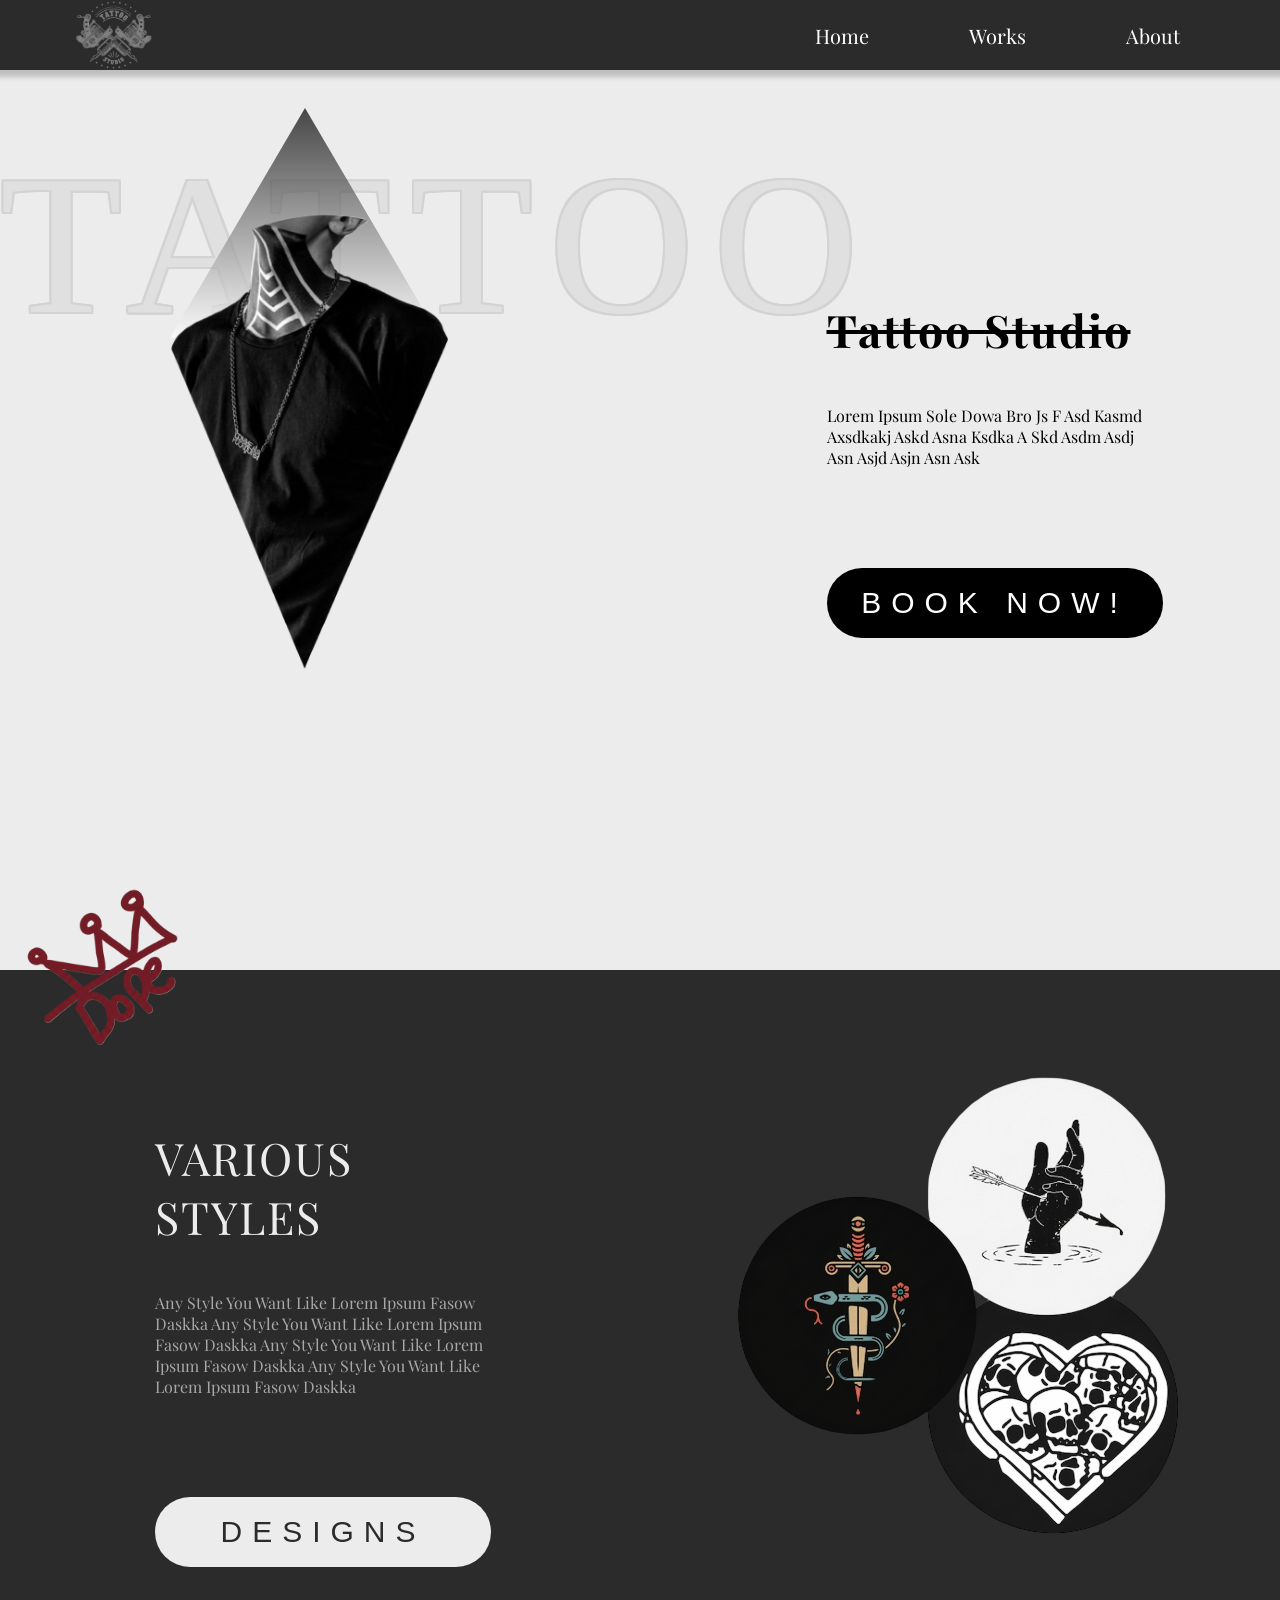
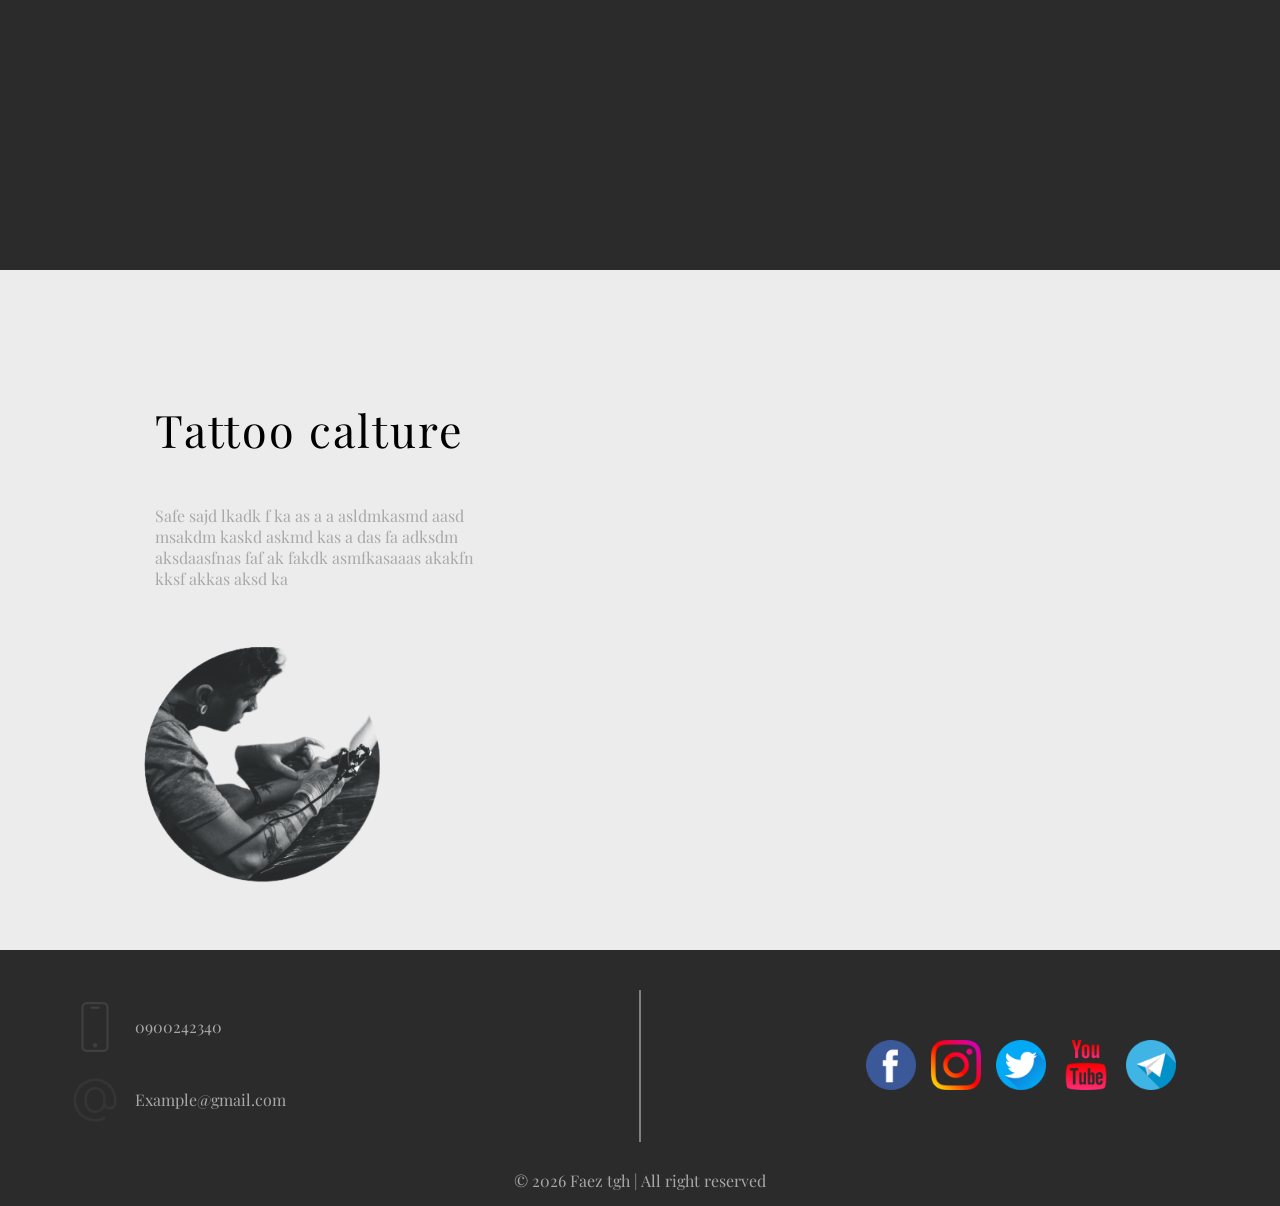
<file: index.html>
<!doctype html>
<html lang="en">
  <head>
    <meta charset="UTF-8" />
    <meta name="viewport" content="width=device-width, initial-scale=1.0" />
    <link rel="preconnect" href="https://fonts.googleapis.com" />
    <link rel="preconnect" href="https://fonts.gstatic.com" crossorigin />
    <link
      href="https://fonts.googleapis.com/css2?family=Playfair+Display:ital,wght@0,400..900;1,400..900&display=swap"
      rel="stylesheet"
    />
    <link rel="stylesheet" href="style.css" />
    <title>Tatoo Site</title>
  </head>
  <!-- Navbar -->
  <body>
    <nav class="navbar">
      <img class="logo" src="image/Logo.png" alt="Logo" />
      <ul class="links">
        <li><a href="index.html">Home</a></li>
        <li><a href="works.html">Works</a></li>
        <li><a href="about.html">About</a></li>
      </ul>
    </nav>
    <!-- Main section -->
    <main>
      <!-- 1 section -->
      <div class="first-section">
        <div class="section">
          <div class="image-section">
            <img class="main-image" src="image/tattoo.png" alt="main-image" />
          </div>
          <div class="text-section">
            <h1>Tattoo Studio</h1>
            <p>
              Lorem Ipsum Sole Dowa Bro Js F Asd
Kasmd Axsdkakj Askd Asna Ksdka A
Skd Asdm Asdj Asn Asjd Asjn Asn Ask
            </p>
            <button class="btn-book">Book now!</button>
          </div>
        </div>
      </div>
      <!-- 2 section -->
      <div class="second-section">
        <img
              class="dope-image"
              src="image/Dope.png"
              alt="dope"
            />
        <div class="section">
          <div class="text-section-2">
            <h1>VARIOUS STYLES</h1>
            <p>
              Any Style You Want Like Lorem Ipsum Fasow Daskka Any Style You Want Like Lorem Ipsum Fasow Daskka Any Style You Want Like Lorem Ipsum Fasow Daskka Any Style You Want Like Lorem Ipsum Fasow Daskka
            </p>
            <button class="btn-designs">DESIGNS</button>
          </div>
          <div class="image-section-2">
            <img
              class="tattoos"
              src="image/Three tattoo.jpg"
              alt="tattoo-images"
            />
          </div>
        </div>
      </div>
      <!-- 3  section -->
      <div class="third-section">
        <div class="section">
          <div class="text-section-3">
            <h1>Tattoo calture</h1>
            <p>
              Safe sajd lkadk f ka
as a a asldmkasmd aasd msakdm kaskd
askmd kas a das fa adksdm aksdaasfnas faf ak
fakdk asmfkasaaas akakfn kksf akkas aksd ka
            </p>
            <img
              class="man"
              src="image/man.png"
              alt="man"
            />
          </div>
      <div class="section-video"><iframe  width="352" height="626" src="https://www.youtube.com/embed/-nfvOxDCqn8" title="Bird Tattoo #tattoo #shorts" frameborder="0" allow="accelerometer; autoplay; clipboard-write; encrypted-media; gyroscope; picture-in-picture; web-share" referrerpolicy="strict-origin-when-cross-origin" allowfullscreen></iframe></div>
      </div>
    </main>
    <!-- Footer -->
    <footer class="footer">
      <div class="section">
      <div class="contact">
       <div class="icon-link">
                        <img src="image/phone.png" alt="">
                        <p>0900242340</p>
                    </div>
                     <div class="icon-link">
                        <img src="image/Email.png" alt="">
                        <p>Example@gmail.com</p>
                    </div>
                    </div>
      <div class="social">
        <div class="icon-link">
        <img src="image/Facebook.png" alt="">
        <img src="image/Instagram.png" alt="">
        <img src="image/Teitter.png" alt="">
        <img src="image/YouTube.png" alt="">
        <img src="image/Telegram.png" alt="">
        </div>
      </div>
      </div>
    </footer>
  </body>
</html>
</file>
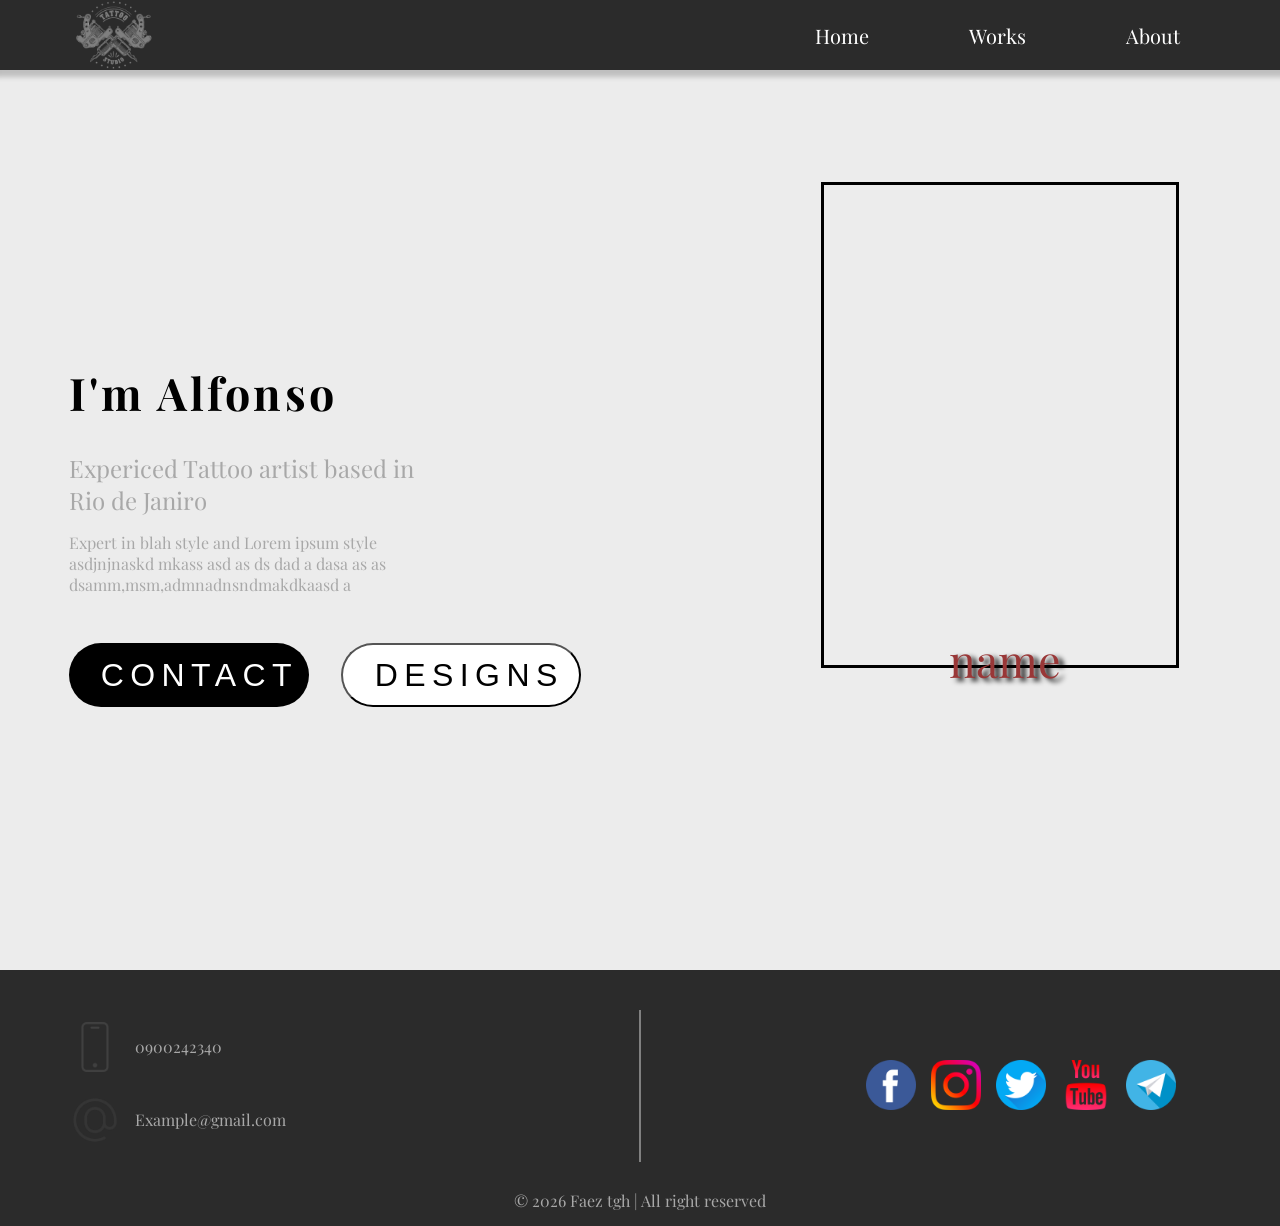
<file: about.html>
<!doctype html>
<html lang="en">
  <head>
    <meta charset="UTF-8" />
    <meta name="viewport" content="width=device-width, initial-scale=1.0" />
    <link rel="preconnect" href="https://fonts.googleapis.com" />
    <link rel="preconnect" href="https://fonts.gstatic.com" crossorigin />
    <link
      href="https://fonts.googleapis.com/css2?family=Playfair+Display:ital,wght@0,400..900;1,400..900&display=swap"
      rel="stylesheet"
    />
    <link rel="stylesheet" href="style.css" />
    <title>Tatoo Site</title>
  </head>
  <body>
    <nav class="navbar">
      <img class="logo" src="image/Logo.png" alt="Logo" />
      <ul class="links">
        <li><a href="index.html">Home</a></li>
        <li><a href="works.html">Works</a></li>
        <li><a href="about.html">About</a></li>
      </ul>
    </nav>
    <main>
      <div class="section--about">
        <div class="text--section">
          <h1>I'm Alfonso</h1>
          <h2>Expericed Tattoo artist based in Rio de Janiro</h2>
          <p>
            Expert in blah style and Lorem ipsum style asdjnjnaskd mkass asd as
            ds dad a dasa as as dsamm,msm,admnadnsndmakdkaasd a
          </p>
          <div class="btn">
            <button class="btn-contact">Contact</button>
            <button class="btn-designs-second">DESIGNS</button>
          </div>
        </div>
        <div class="frame"></div>
      </div>
    </main>
    <footer class="footer">
      <div class="section">
        <div class="contact">
          <div class="icon-link">
            <img src="image/phone.png" alt="" />
            <p>0900242340</p>
          </div>
          <div class="icon-link">
            <img src="image/Email.png" alt="" />
            <p>Example@gmail.com</p>
          </div>
        </div>
        <div class="social">
          <div class="icon-link">
            <img src="image/Facebook.png" alt="" />
            <img src="image/Instagram.png" alt="" />
            <img src="image/Teitter.png" alt="" />
            <img src="image/YouTube.png" alt="" />
            <img src="image/Telegram.png" alt="" />
          </div>
        </div>
      </div>
    </footer>
  </body>
</html>
</file>
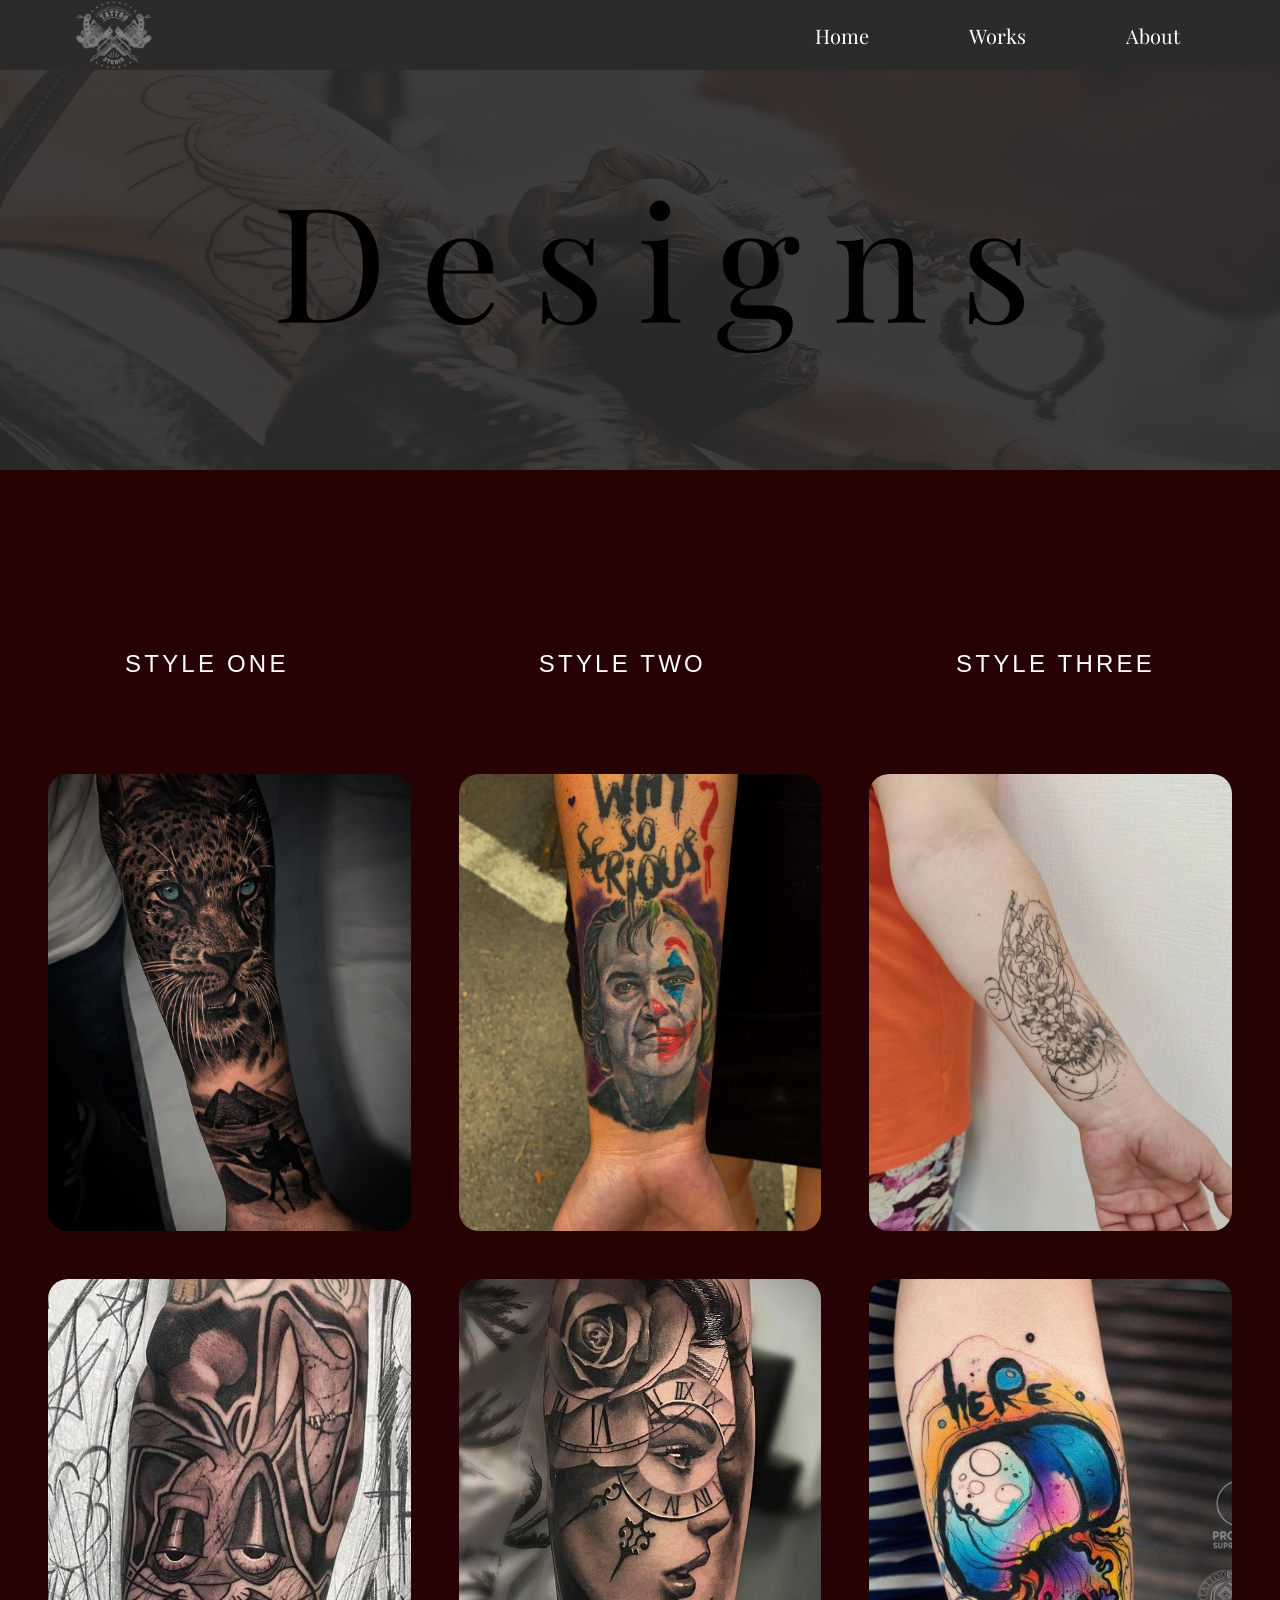
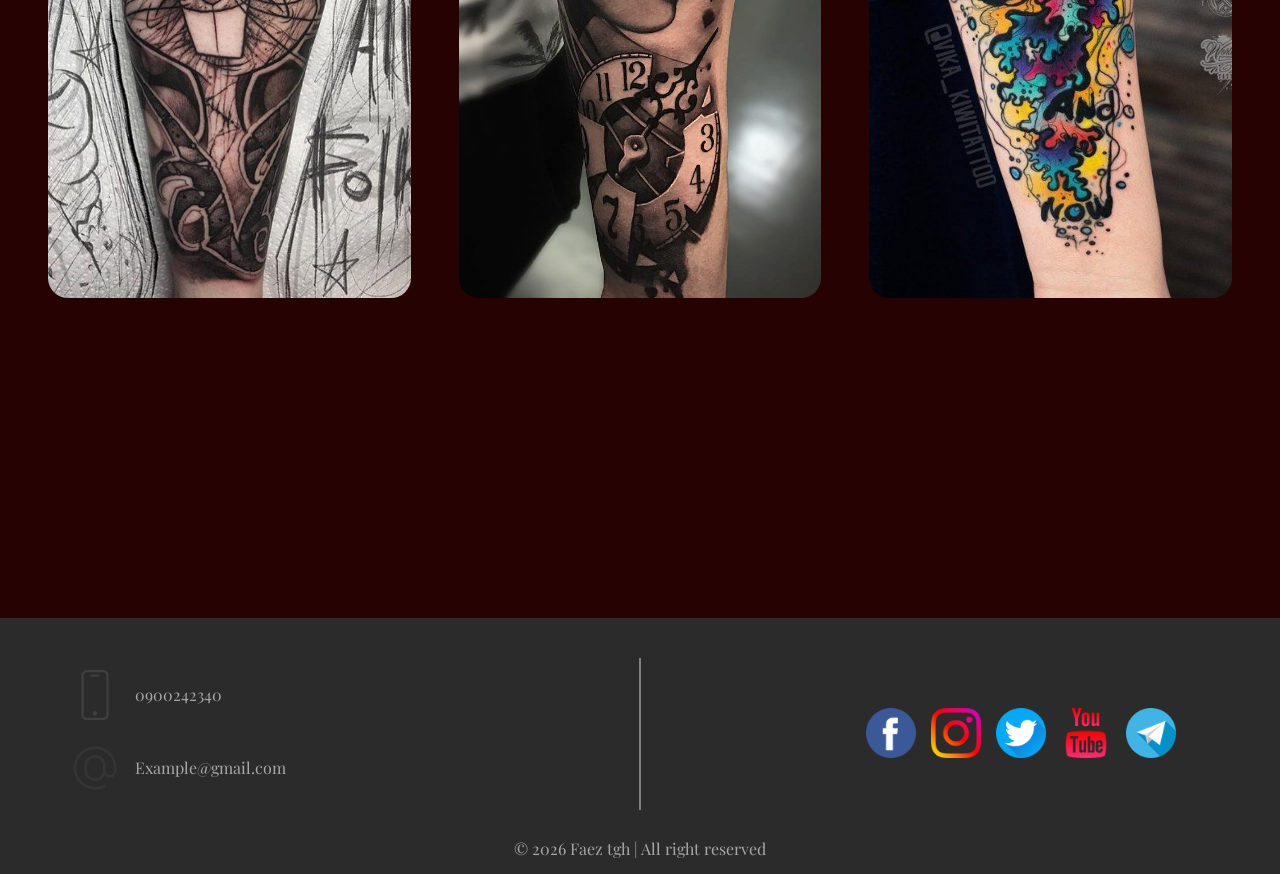
<file: works.html>
<!doctype html>
<html lang="en">
  <head>
    <meta charset="UTF-8" />
    <meta name="viewport" content="width=device-width, initial-scale=1.0" />
    <link rel="preconnect" href="https://fonts.googleapis.com" />
    <link rel="preconnect" href="https://fonts.gstatic.com" crossorigin />
    <link
      href="https://fonts.googleapis.com/css2?family=Playfair+Display:ital,wght@0,400..900;1,400..900&display=swap"
      rel="stylesheet"
    />
    <link rel="stylesheet" href="style.css" />
    <title>Tatoo Site</title>
  </head>
  <body>
    <!-- Navbar -->
    <nav class="navbar">
      <img class="logo" src="image/Logo.png" alt="Logo" />
      <ul class="links">
        <li><a href="index.html">Home</a></li>
        <li><a href="works.html">Works</a></li>
        <li><a href="about.html">About</a></li>
      </ul>
    </nav>
    <!-- Main section -->
    <main class="main-works">
      <!-- Design section -->
      <div class="design-section">
        <img class="design" src="image/Tattoo-studio.png" alt="Tattoo-studio" />
      </div>
      <div class="tattoo-section">
        <ul class="styles">
          <li>style one</li>
          <li>style two</li>
          <li>style three</li>
        </ul>
        <!-- Tattoo grid -->
        <div class="designs-grid">
          <div class="design-tattoo" id="design-1">
            <img src="image/Design-1.jpg" alt="Design-1" />
          </div>
          <div class="design-tattoo" id="design-2">
            <img src="image/Design-2.jpg" alt="Design-2" />
          </div>
          <div class="design-tattoo" id="design-3">
            <img src="image/Design-3.jpg" alt="Design-3" />
          </div>
          <div class="design-tattoo" id="design-4">
            <img src="image/Design-4.jpg" alt="Design-4" />
          </div>
          <div class="design-tattoo" id="design-5">
            <img src="image/Design-5.jpg" alt="Design-5" />
          </div>
          <div class="design-tattoo" id="design-6">
            <img src="image/Design-6.jpg" alt="Design-6" />
          </div>
        </div>
      </div>
    </main>
    <!-- Footer -->
    <footer class="footer">
      <div class="section">
        <div class="contact">
          <div class="icon-link">
            <img src="image/phone.png" alt="" />
            <p>0900242340</p>
          </div>
          <div class="icon-link">
            <img src="image/Email.png" alt="" />
            <p>Example@gmail.com</p>
          </div>
        </div>
        <div class="social">
          <div class="icon-link">
            <img src="image/Facebook.png" alt="" />
            <img src="image/Instagram.png" alt="" />
            <img src="image/Teitter.png" alt="" />
            <img src="image/YouTube.png" alt="" />
            <img src="image/Telegram.png" alt="" />
          </div>
        </div>
      </div>
    </footer>
  </body>
</html>
</file>
<file: style.css>
:root {
  --hover-color: #993737;
  --main-color: #2b2b2b;
  --text-color: #a8a8a8;
  --main--color2: #ececec;
  --h1-size: 2.8rem;
  --h2-size: 1.5rem;
}
body {
  margin: 0;
  width: 100%;
  box-sizing: border-box;
  display: flex;
  flex-direction: column;
  justify-content: center;
  align-items: center;
  overflow-x: hidden;
  font-family: "Playfair Display";
  background-color: var(--main--color2);
}
main {
  width: 100%;
}
/* NAVBAR */
.navbar {
  box-sizing: border-box;
  height: 70px;
  background-color: var(--main-color);
  width: 100%;
  display: flex;
  justify-content: space-between;
  align-items: center;
  box-shadow: 0px 0px 5px 7px rgba(11, 11, 11, 0.2);
}
/* Links on page */
.links {
  list-style: none;
  display: flex;
}
.links li a {
  margin-right: 100px;
  text-decoration: none;
  color: white;
  font-size: 20px;
  transition: color 0.2s ease-in-out;
}
.links li a:hover {
  color: var(--hover-color);
}
/* Top logo */
.logo {
  width: 90px;
  height: 90px;
  transform: translate(4.3rem, 0);
}

/* SECTION 1 */
.first-section {
  width: 100%;
  min-height: 100vh;
  position: relative;
}
.section {
  width: 100%;
  display: flex;
  flex-direction: row;
  justify-content: center;
  align-items: flex-start;
  box-sizing: border-box;
}
/* Image section */
.image-section {
  width: 50%;
  box-sizing: border-box;
  display: flex;
  flex-direction: column;
  align-items: start;
  justify-content: center;
  margin-left: 75px;
}
.main-image {
  transform: translate(0, 1.9rem);
  width: 400px;
  position: relative;
}
/* Triangle on image  */
.image-section::after {
  content: " ";
  position: absolute;
  width: 270px;
  height: 230px;
  background: linear-gradient(to bottom, #000000, #ffffff);
  clip-path: polygon(50% 0, 100% 100%, 0%100%, 0 100%);
  top: 38px;
  left: 225px;
  opacity: 0.7;
  z-index: -1;
}
/* Word "TATTOO" on 1 slide */
.image-section::before {
  content: "tattoo";
  font-family: "Libre Baskerville";
  font-size: 200px;
  letter-spacing: 20px;
  text-transform: uppercase;
  position: absolute;
  color: gray;
  text-shadow:
    2px 2px 0 #000000,
    2px -2px 0 #000000,
    -2px 2px 0 #000000,
    -2px -2px 0 #000000,
    2px 0px 0 #000000,
    0px 2px 0 #000000,
    -2px 0px 0 #000000,
    0px -2px 0 #000000;
  top: 60px;
  left: 0;
  z-index: -1;
  opacity: 0.1;
}
/* Text section */
.text-section {
  width: 50%;
  max-width: 400px;
  box-sizing: border-box;
  padding: 200px 0 0 5%;
  display: flex;
  flex-direction: column;
  margin-right: 70px;
}
.text-section h1 {
  letter-spacing: 2px;
  text-decoration: line-through;
  font-size: var(--h1-size);
}
/* Button  */
.btn-book {
  margin-top: 25%;
  width: 100%;
  max-width: 550px;
  height: 70px;
  border-radius: 40px;
  border: none;
  background-color: black;
  color: white;
  font-family: "Roboto", sans-serif;
  font-weight: normal;
  font-size: 30px;
  letter-spacing: 10px;
  text-transform: uppercase;
  transition: all 0.2s ease;
}
.btn-book:hover {
  background-color: var(--hover-color);
  cursor: pointer;
}

/* SECTION 2 */
.second-section {
  width: 100%;
  background-color: var(--main-color);
  min-height: 100vh;
  position: relative;
}
/* Image between section 1 and 2 */
.dope-image {
  position: absolute;
  width: 200px;
  top: -100px;
}
/* Text section in 2 section */
.text-section-2 {
  width: 50%;
  max-width: 25rem;
  box-sizing: border-box;
  padding: 8rem 5% 0 0;
  display: flex;
  flex-direction: column;
  align-items: start;
  justify-content: center;
  margin-left: 70px;
  color: var(--text-color);
}
.text-section-2 h1 {
  letter-spacing: 2px;
  font-size: var(--h1-size);
  font-weight: lighter;
  color: var(--main--color2);
}
.image-section-2 {
  width: 50%;
  transform: translate(15rem, 3.5rem);
}
/* Image in section 2 */
.tattoos {
  width: 500px;
}
/* Second btn */
.btn-designs {
  margin-top: 25%;
  width: 100%;
  max-width: 550px;
  height: 70px;
  border-radius: 40px;
  border: none;
  background-color: var(--main--color2);
  color: var(--main-color);
  font-family: "Roboto", sans-serif;
  font-weight: normal;
  font-size: 30px;
  letter-spacing: 10px;
  text-transform: uppercase;
  transition: all 0.2s ease;
}
.btn-designs:hover {
  background-color: var(--hover-color);
  cursor: pointer;
}

/* SECTION 3 */
.preview-culture {
  width: 100%;
  min-height: 100vh;
}
/* Text section in 3 section */
.text-section-3 {
  width: 50%;
  max-width: 400px;
  box-sizing: border-box;
  padding: 100px 5% 0 0;
  display: flex;
  flex-direction: column;
  align-items: start;
  justify-content: center;
  margin-left: 70px;
  color: var(--text-color);
  position: relative;
}
.text-section-3 h1 {
  letter-spacing: 2px;
  font-size: var(--h1-size);
  font-weight: lighter;
  color: #000;
}
/* Image under the text */
.man {
  width: 400px;
  position: absolute;
  top: 350px;
  left: -80px;
}
/* Video  */
.section-video {
  width: 50%;
  transform: translate(3rem, -1.5rem);
}
.section-video iframe {
  padding-top: 50px;
  padding-left: 300px;
}
/* FOOTER */
.footer {
  width: 100%;
  background-color: var(--main-color);
  box-sizing: border-box;
  height: auto;
  display: flex;
  justify-content: center;
  position: relative;
  padding-bottom: 60px;
}
.footer::after {
  position: absolute;
  content: "© 2026 Faez tgh | All right reserved";
  align-items: center;
  color: var(--text-color);
  top: 220px;
}
/* Border between two footer section */
.footer::before {
  position: absolute;
  content: " ";
  height: 150px;
  align-items: center;
  border: 1px solid grey;
  top: 40px;
}
/* Contact section */
.contact {
  width: 50%;
  box-sizing: border-box;
  display: flex;
  flex-direction: column;
  color: var(--text-color);
  padding-top: 50px;
  margin-left: 70px;
}
/* Icon for links */
.icon-link {
  display: flex;
  flex-direction: row;
  align-items: center;
  gap: 15px;
  margin-bottom: 20px;
}
/* Social section */
.social {
  width: 50%;
  box-sizing: border-box;
  display: flex;
  flex-direction: column;
  align-items: center;
  justify-content: center;
  padding-top: 90px;
  padding-left: 90px;
}
.icon-link img {
  width: 50px;
  height: 50px;
}
.icon-link img:hover {
  cursor: pointer;
}

/* About page */

.section--about {
  width: 100%;
  min-height: 100vh;
  display: flex;
  margin-left: 4.3rem;
}
.text--section {
  display: flex;
  justify-content: center;
  flex-direction: column;
  max-width: 22rem;
}
.text--section h1 {
  letter-spacing: 0.2rem;
  font-size: var(--h1-size);
}
.text--section h2 {
  font-size: var(--h2-size);
  color: var(--text-color);
  margin: 0;
  font-weight: 400;
}
.text--section p {
  color: var(--text-color);
}
/* Button 2 */
.btn {
  display: flex;
  flex-direction: row;
  gap: 2rem;
}
.btn-contact {
  margin-top: 2rem;
  width: 100%;
  max-width: 15rem;
  height: 4rem;
  padding: 0 2rem;
  border-radius: 2.5rem;
  border: none;
  background-color: black;
  color: white;
  font-family: "Roboto", sans-serif;
  font-weight: normal;
  font-size: 2rem;
  letter-spacing: 0.4rem;
  text-transform: uppercase;
  transition: all 0.2s ease;
}
.btn-contact:hover {
  background-color: var(--hover-color);
  cursor: pointer;
}
.btn-designs-second {
  margin-top: 2rem;
  width: 100%;
  max-width: 15rem;
  height: 4rem;
  padding: 0 2rem;
  border-radius: 2.5rem;
  background-color: white;
  color: black;
  font-family: "Roboto", sans-serif;
  font-weight: normal;
  font-size: 2rem;
  letter-spacing: 0.4rem;
  text-transform: uppercase;
  transition: all 0.2s ease;
}
.btn-designs-second:hover {
  background-color: var(--hover-color);
  border: none;
  cursor: pointer;
}
/* Frame */
.frame {
  border: 0.2rem solid black;
  width: 22rem;
  height: 30rem;
  transform: translate(40rem, 7rem);
  position: relative;
  z-index: -1;
}
/* Name under frame */
.frame::after {
  content: "name";
  position: absolute;
  font-size: var(--h1-size);
  top: 27.8rem;
  left: 7.8rem;
  color: var(--hover-color);
  text-shadow: 5px 3px 5px #000000;
}

/* Works page */
.main-works {
  background-color: #260202;
}
.design-section {
  position: relative;
}
.design-section::before {
  content: " ";
  width: 100%;
  height: 25rem;
  position: absolute;
  background-color: #2b2b2b;
  opacity: 90%;
}
.design-section::after {
  content: "Designs";
  letter-spacing: 2rem;
  position: absolute;
  font-size: 10rem;
  top: 5rem;
  left: 25rem;
}
.design {
  width: 100%;
  height: 25rem;
}

.tattoo-section {
  background-color: #260202;
  padding-bottom: 20rem;
}
.styles {
  display: flex;
  flex-direction: row;
  justify-content: space-around;
  padding: 10rem 0 5rem 0;
}
.styles li {
  list-style: none;
  color: white;
  text-transform: uppercase;
  font-family: "Roboto", sans-serif;
  font-weight: 100;
  letter-spacing: 0.2rem;
  font-size: 2rem;
}
.designs-grid {
  display: grid;
  grid-template-areas:
    "design-1 design-2 design-3"
    "design-4 design-5 design-6";
  row-gap: 6rem;
  column-gap: 6rem;
  margin: 0 6rem 0 6rem;
}

.design-tattoo img {
  width: 100%;
  object-fit: cover;
  height: 100%;
  border-radius: 20px;
}
.design-tattoo img:hover {
  cursor: pointer;
}
/* Site scale for other device */

@media only screen and (max-width: 1443px) {
  /* Home page */
  .image-section::after {
    left: 210px;
  }
  /* About page */
  .frame {
    transform: translate(32rem, 7rem);
  }
  /* Work page */
  .styles li {
    font-size: 1.5rem;
  }
  .designs-grid {
    row-gap: 4rem;
    column-gap: 4rem;
    margin: 0 4rem 0 4rem;
  }
}
@media only screen and (max-width: 1280px) {
  /* Home page */
  .image-section::after {
    left: 170px;
  }
  .image-section-2 {
    transform: translate(10rem, 3.5rem);
  }
  .section-video {
    transform: translate(-2rem, -1.5rem);
  }
  /* About page */
  .frame {
    transform: translate(25rem, 7rem);
  }
  /* Work page */
  .design-section::after {
    font-size: 10rem;
    top: 5rem;
    left: 17rem;
  }
  .designs-grid {
    row-gap: 3rem;
    column-gap: 3rem;
    margin: 0 3rem 0 3rem;
  }
}
@media only screen and (max-width: 1150px) {
  /* Home page */
  .image-section::after {
    left: 140px;
  }
  .image-section-2 {
    transform: translate(5rem, 3.5rem);
  }
  .section-video {
    transform: translate(-8rem, -1.5rem);
  }
  /* About page */
  .text--section h1 {
    font-size: 2.4rem;
  }
  .text--section h2 {
    font-size: 1.3rem;
  }
  .frame {
    transform: translate(18rem, 7rem);
  }
  .btn-contact {
    max-width: 12rem;
    font-size: 1.5rem;
    padding: 0 1rem;
  }
  .btn-designs-second {
    max-width: 12rem;
    font-size: 1.5rem;
    padding: 0 1rem;
  }
  /* Work page */
  .design-section::after {
    left: 13rem;
  }
  .designs-grid {
    row-gap: 3rem;
    column-gap: 3rem;
    margin: 0 3rem 0 3rem;
  }
}
@media only screen and (max-width: 1050px) {
  .tattoos {
    display: none;
  }
  .section-video iframe {
    opacity: 0;
  }
  .frame {
    display: none;
  }
}

@media only screen and (max-width: 850px) {
  /* Home page */
  /* Section 1 */
  .image-section::after {
    left: 130px;
  }
  .image-section::before {
    display: none;
  }
  .image-section-2 {
    transform: translate(5rem, 3.5rem);
  }
  .section-video {
    transform: translate(-8rem, -1.5rem);
  }
  .text-section h1 {
    font-size: 2.3rem;
  }
  .btn-book {
    height: 3.5rem;
    font-size: 1.2rem;
  }
  /* Section 2 */

  .text-section-2 h1 {
    font-size: 2.3rem;
  }

  .btn-designs {
    max-width: 400px;
    height: 3.5rem;
    font-size: 1.5rem;
  }
  /* Section 3 */

  .text-section-3 h1 {
    font-size: 2.3rem;
  }
  .man {
    width: 350px;
    position: absolute;
    top: 400px;
    left: -70px;
  }
  /* Work page */
  .design-section::after {
    font-size: 5rem;
    top: 8rem;
    left: 11rem;
  }
  .designs-grid {
    row-gap: 1rem;
    column-gap: 1rem;
    margin: 0 1rem 0 1rem;
  }
  /* Footer */
  .social {
    padding-left: 0;
  }
  .icon-link img {
    width: 40px;
    height: 40px;
  }
}
@media only screen and (max-width: 700px) {
  /* Main syles */
  html,
  body {
    max-width: 100vw;
    overflow-x: hidden;
  }

  img {
    max-width: 100%;
    height: auto;
  }
  .section {
    flex-direction: column;
    align-items: center;
  }
  .image-section,
  .text-section,
  .text-section-2,
  .image-section-2,
  .text-section-3,
  .section-video {
    width: 100%;
    margin-left: 0;
    margin-right: 0;
    padding: 2rem 5%;
    display: flex;
    align-items: center;
    text-align: center;
  }

  .image-section-2,
  .section-video,
  .main-image {
    transform: none;
  }
  /* Home page */

  .links li a {
    margin-right: 15px;
    font-size: 16px;
  }
  .logo {
    transform: none;
    margin-left: 10px;
  }

  /* Section 1 */
  .image-section {
    margin-left: 0px;
  }
  .image-section::after {
    left: 80px;
  }
  .image-section::before {
    font-size: 11.5rem;
  }
  .image-section-2 {
    transform: translate(5rem, 3.5rem);
  }
  .section-video {
    transform: translate(-8rem, -1.5rem);
  }
  .text-section h1 {
    font-size: 2.3rem;
  }
  .btn-book {
    height: 3.5rem;
    font-size: 1.2rem;
  }
  .dope-image {
    width: 5rem;
    top: -2rem;
  }
  .tattoos {
    display: none;
  }
  /* Section 3 */
  .text-section-3 h1 {
    font-size: 2.3rem;
  }
  .man {
    top: 400px;
    left: 2rem;
  }
  /* About page */
  .section--about {
    margin-left: 1rem;
  }
  /* Work page */
  .design-section::after {
    font-size: 3rem;
    top: 8rem;
    left: 2rem;
  }
  .designs-grid {
    row-gap: 3rem;
    column-gap: 1rem;
    margin: 0 1rem 0 1rem;
  }
  .tattoo-section {
    background-color: #260202;
    padding-bottom: 5rem;
  }
  .styles {
    padding: 10rem 0 5rem 0;
    gap: 3rem;
  }
  .styles li {
    font-size: 0.7rem;
  }
  /* Footer */
  .icon-link img {
    width: 40px;
    height: 40px;
  }
  .contact,
  .social {
    width: 100%;
    margin-left: 0;
    padding-left: 0;
    padding-top: 2rem;
    align-items: center;
  }
  .footer::before {
    display: none;
  }
  .footer::after {
    display: none;
  }
}
</file>
